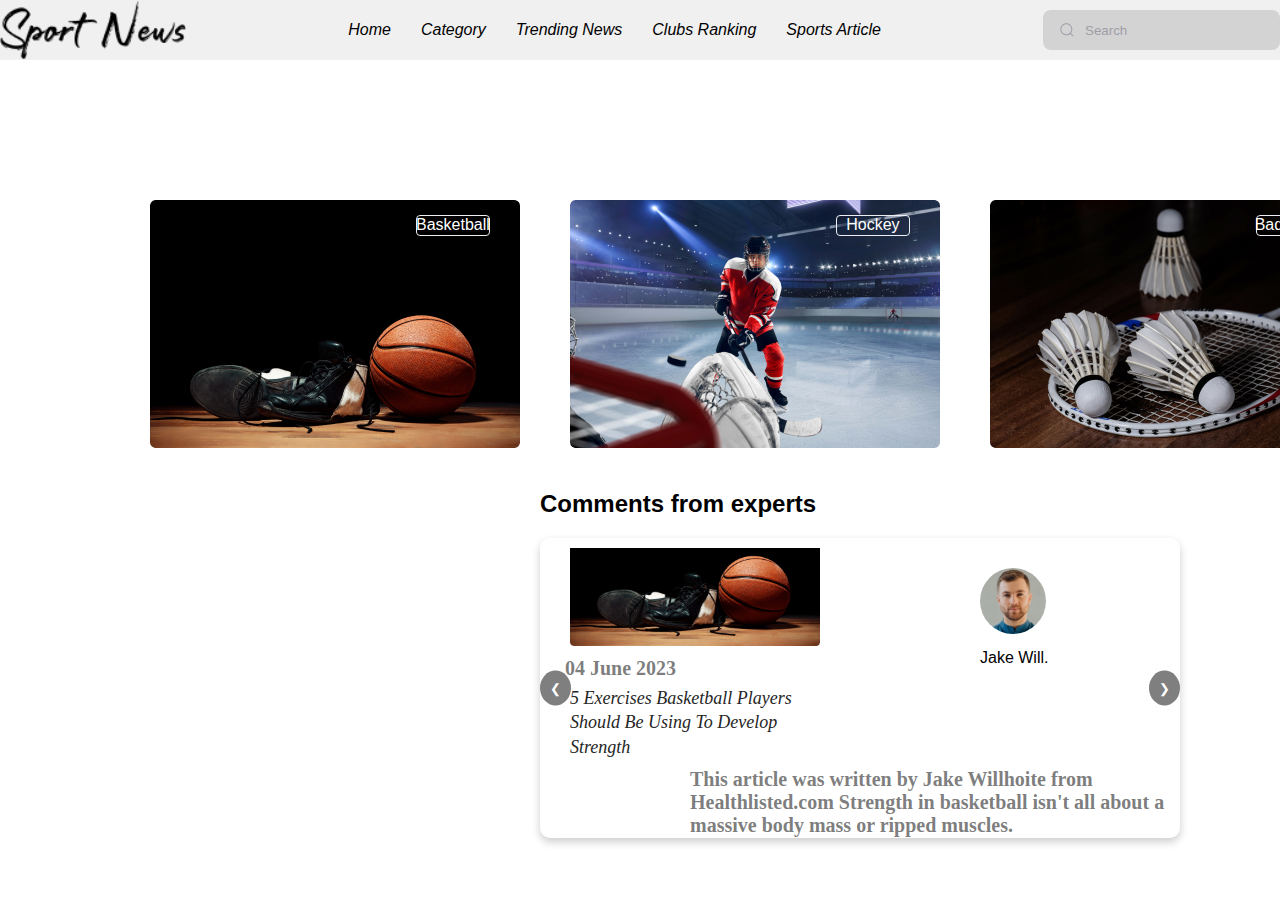
<file: sportsarticle.html>
<!DOCTYPE html>
<html lang="en">
  <head>
    <meta charset="UTF-8" />
    <meta name="viewport" content="width=device-width, initial-scale=1.0" />
    <title>Rank of clubs</title>
    <link rel="stylesheet" href="./css/sportsarticle.css" />
  </head>
  <body class="body">
    <header class="header">
      <img src="./images/Sport News (1).png" alt="SportNews" class="logo" />
      <nav class="menu">
        <div class="menu-item">
          <a href="./index.html" class="menu-link">Home</a>
        </div>
        <div class="menu-item active">
          <a href="./category.html" class="menu-link">Category</a>
        </div>
        <div class="menu-item">
          <a href="./trendingnews.html" class="menu-link">Trending News</a>
        </div>
        <div class="menu-item">
          <a href="./table.html" class="menu-link">Clubs Ranking</a>
        </div>
        <div class="menu-item">
          <a href="./sportsarticle.html" class="menu-link">Sports Article</a>
        </div>
      </nav>
      <div class="group">
        <svg class="icon" aria-hidden="true" viewBox="0 0 24 24">
          <g>
            <path
              d="M21.53 20.47l-3.66-3.66C19.195 15.24 20 13.214 20 11c0-4.97-4.03-9-9-9s-9 4.03-9 9 4.03 9 9 9c2.215 0 4.24-.804 5.808-2.13l3.66 3.66c.147.146.34.22.53.22s.385-.073.53-.22c.295-.293.295-.767.002-1.06zM3.5 11c0-4.135 3.365-7.5 7.5-7.5s7.5 3.365 7.5 7.5-3.365 7.5-7.5 7.5-7.5-3.365-7.5-7.5z"
            ></path>
          </g>
        </svg>
        <input placeholder="Search" type="search" class="input" />
      </div>
    </header>
    <!-- HEADER END -->
    <!-- IMAGES OF SPORTS -->
    <div class="basketballequipment">
      <div class="textforbadminton">Basketball</div>
    </div>
    <div class="hockey"><div class="textforhockey">Hockey</div></div>
    <div class="badminton"><div class="textforbadminton">Badminton</div></div>
    <div class="container">
      <h2 class="trandingnews">Comments from experts</h2>
      <!-- slide-container -->
      <div class="slide-container" data-current-slide-index="0">
        <div class="slides">
          <!-- FIRST PERSON -->
          <div class="slide">
            <div class="imageforfirstperson"></div>
            <div class="imagefirstperson">
              <img src="./images/firstperson.svg" alt="" />
            </div>
            <p class="name">Jake Will.</p>
            <h3 class="date">04 June 2023</h3>
            <p class="smallertext">
              5 Exercises Basketball Players Should Be Using To Develop Strength
            </p>
            <h3 class="bigtext">
              This article was written by Jake Willhoite from Healthlisted.com
              Strength in basketball isn't all about a massive body mass or
              ripped muscles.
            </h3>
          </div>
          <!-- SECOND PERSON -->

          <div class="slide">
            <div class="imageforsecondperson"></div>
            <div class="imagesecondperson">
              <img src="./images/secondperson.svg" alt="" />
            </div>
            <p class="name">Foxi.zacon</p>
            <h3 class="date">03 June 2023</h3>
            <p class="smallertext">
              Golden Knights out to fulfil owner`s quest to win Standley Cup in
              6th year
            </p>
            <h3 class="bigtext">
              The Vegas Golden Knights will play the Florida Panthers in the
              Stanley Cup Final beginning Saturday.
            </h3>
          </div>
          <div class="slide">
            <!-- THIRD PERSON -->
            <div class="imageforthirdperson"></div>
            <div class="imagethirdperson">
              <img src="./images/thirdperson.svg" alt="" />
            </div>
            <p class="name">Bong Lozada</p>
            <h3 class="date">04 June 2023</h3>
            <p class="smallertext">
              'Outdoor' Badminton Gets Support From Local Federation
            </p>
            <h3 class="bigtext">
              The Badminton World Federation is developing Air Badminton and the
              country's governing body, Philippine Badminton Association.
            </h3>
          </div>
        </div>
        <div class="nav-buttons">
          <button class="nav-button" onclick="prevSlide(this)">&#10094;</button>
          <button class="nav-button" onclick="nextSlide(this)">&#10095;</button>
        </div>
      </div>
    </div>
    <script>
      // JavaScript for slide functionality
      let currentSlideIndex = 0;

      function showSlide(slideContainer, index) {
        const slides = slideContainer.querySelector(".slides");
        const totalSlides = slides.children.length;
        if (index >= totalSlides) {
          index = 0;
        } else if (index < 0) {
          index = totalSlides - 1;
        }
        slides.style.transform = "translateX(" + -index * 100 + "%)";
        slideContainer.dataset.currentSlideIndex = index;
      }

      function nextSlide(button) {
        const slideContainer = button.closest(".slide-container");
        const currentSlideIndex = parseInt(
          slideContainer.dataset.currentSlideIndex || 0
        );
        showSlide(slideContainer, currentSlideIndex + 1);
      }

      function prevSlide(button) {
        const slideContainer = button.closest(".slide-container");
        const currentSlideIndex = parseInt(
          slideContainer.dataset.currentSlideIndex || 0
        );
        showSlide(slideContainer, currentSlideIndex - 1);
      }
    </script>
  </body>
</html>
</file>
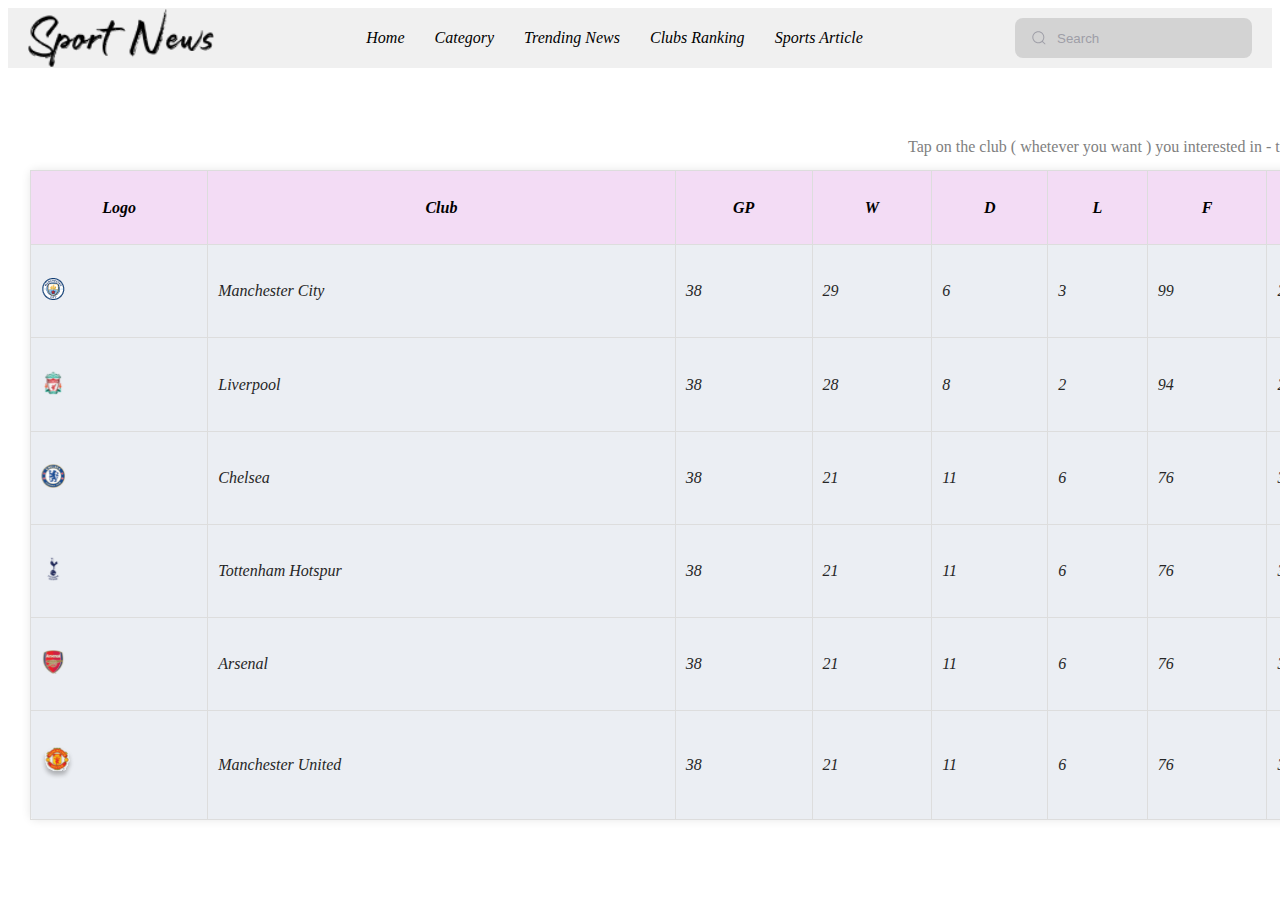
<file: table.html>
<!DOCTYPE html>
<html lang="en">
  <head>
    <meta charset="UTF-8" />
    <meta name="viewport" content="width='device-width', initial-scale=1.0" />
    <title>Rank of clubs</title>
    <link rel="stylesheet" href="./css/table.css" />
  </head>
  <body>
    <header class="header">
      <img src="./images/Sport News (1).png" alt="SportNews" class="logo" />
      <nav class="menu">
        <div class="menu-item">
          <a href="./index.html" class="menu-link">Home</a>
        </div>
        <div class="menu-item active">
          <a href="./category.html" class="menu-link">Category</a>
        </div>
        <div class="menu-item">
          <a href="./trendingnews.html" class="menu-link">Trending News</a>
        </div>
        <div class="menu-item">
          <a href="./table.html" class="menu-link">Clubs Ranking</a>
        </div>
        <div class="menu-item">
          <a href="./sportsarticle.html" class="menu-link">Sports Article</a>
        </div>
      </nav>
      <div class="group">
        <svg class="icon" aria-hidden="true" viewBox="0 0 24 24">
          <g>
            <path
              d="M21.53 20.47l-3.66-3.66C19.195 15.24 20 13.214 20 11c0-4.97-4.03-9-9-9s-9 4.03-9 9 4.03 9 9 9c2.215 0 4.24-.804 5.808-2.13l3.66 3.66c.147.146.34.22.53.22s.385-.073.53-.22c.295-.293.295-.767.002-1.06zM3.5 11c0-4.135 3.365-7.5 7.5-7.5s7.5 3.365 7.5 7.5-3.365 7.5-7.5 7.5-7.5-3.365-7.5-7.5z"
            ></path>
          </g>
        </svg>
        <input placeholder="Search" type="search" class="input" />
      </div>
    </header>
    <table class="table">
      <div class="formoreinfo">
        Tap on the club ( whetever you want ) you interested in - to proceed
        more information about
      </div>
      <div class="clubsrank">Clubs Ranking</div>
      <tr>
        <th>Logo</th>
        <th>Club</th>
        <th>GP</th>
        <th>W</th>
        <th>D</th>
        <th>L</th>
        <th>F</th>
        <th>A</th>
        <th>GD</th>
      </tr>
      <tr onclick="window.location.href='https://www.mancity.com/'">
        <td><img src="./images/i.png" alt="" /></td>
        <td>Manchester City</td>
        <td>38</td>
        <td>29</td>
        <td>6</td>
        <td>3</td>
        <td>99</td>
        <td>26</td>
        <td>73</td>
      </tr>
      <tr onclick="window.location.href='https://www.liverpoolfc.com/'">
        <td><img src="./images/07.svg" alt="" /></td>
        <td>Liverpool</td>
        <td>38</td>
        <td>28</td>
        <td>8</td>
        <td>2</td>
        <td>94</td>
        <td>26</td>
        <td>68</td>
      </tr>
      <tr onclick="window.location.href='https://www.chelseafc.com/'">
        <td><img src="./images/i4.svg" alt="" /></td>
        <td>Chelsea</td>
        <td>38</td>
        <td>21</td>
        <td>11</td>
        <td>6</td>
        <td>76</td>
        <td>33</td>
        <td>43</td>
      </tr>
      <tr onclick="window.location.href='https://www.tottenhamhotspur.com/'">
        <td><img src="./images/05.svg" alt="" /></td>
        <td>Tottenham Hotspur</td>
        <td>38</td>
        <td>21</td>
        <td>11</td>
        <td>6</td>
        <td>76</td>
        <td>33</td>
        <td>43</td>
      </tr>
      <tr onclick="window.location.href='https://www.arsenal.com/'">
        <td><img src="./images/04.svg" alt="" /></td>
        <td>Arsenal</td>
        <td>38</td>
        <td>21</td>
        <td>11</td>
        <td>6</td>
        <td>76</td>
        <td>33</td>
        <td>43</td>
      </tr>
      <tr onclick="window.location.href='https://www.manutd.com/'">
        <td><img src="./images/08.svg" alt="" /></td>
        <td>Manchester United</td>
        <td>38</td>
        <td>21</td>
        <td>11</td>
        <td>6</td>
        <td>76</td>
        <td>33</td>
        <td>43</td>
      </tr>
    </table>
  </body>
</html>
</file>
<file: css/sportsarticle.css>
body {
  display: flex;
  justify-content: center;
  align-items: center;
  font-family: Arial, sans-serif;
}

.body {
  margin: 0;
  position: relative;
}

.header {
  top: 0px;
  display: flex;
  justify-content: space-between;
  align-items: center;
  padding: 0 20px;
  background-color: #f0f0f0;
  width: 100%;
  position: fixed;
}

.logo {
  height: 60px;
}

.menu {
  display: flex;
  align-items: center;
  flex-grow: 1;
  justify-content: center;
  font-style: italic;
}

.menu-link {
  color: #000000;
  text-decoration: none;
  padding: 10px 15px;
  transition: transform 0.3s ease, background-color 0.3s ease;
}

.menu-item:hover .menu-link {
  transform: scale(1.1);
  background-color: #555;
  border-radius: 4px;
}

.group {
  display: flex;
  align-items: center;
  position: relative;
}

.input {
  height: 40px;
  line-height: 28px;
  padding: 0 1rem;
  padding-left: 2.5rem;
  border: 2px solid transparent;
  border-radius: 8px;
  outline: none;
  background-color: lightgrey;
  color: #0d0c22;
  transition: 0.3s ease;
}

.input::placeholder {
  color: #9e9ea7;
}

.input:focus,
.input:hover {
  outline: none;
  border-color: rgba(234, 76, 137, 0.4);
  background-color: #fff;
  box-shadow: 0 0 0 4px rgb(234 76 137 / 10%);
}

.icon {
  position: absolute;
  left: 1rem;
  fill: #9e9ea7;
  width: 1rem;
  height: 1rem;
}

.container {
  left: 300px;
  position: relative;
  top: 370px;
  margin-top: 100px;
}

.trandingnews {
  font-size: 24px;
  margin-bottom: 20px;
  font-family: "Roboto", sans-serif;
}

.slide-container {
  position: relative;
  width: 80%;
  height: 300px;
  max-width: 800px;
  overflow: hidden;
  border-radius: 10px;
  box-shadow: 0 4px 8px rgba(0, 0, 0, 0.2);
}

.slides {
  display: flex;
  transition: transform 0.5s ease-in-out;
}

.slide {
  min-width: 100%;
  box-sizing: border-box;
  position: relative;
}

.slide img {
  width: 100%;
  border-radius: 10px;
}

.nav-buttons {
  position: absolute;
  top: 50%;
  width: 100%;
  display: flex;
  justify-content: space-between;
  transform: translateY(-50%);
}

.nav-button {
  background-color: rgba(0, 0, 0, 0.5);
  color: white;
  border: none;
  cursor: pointer;
  border-radius: 50%;
  padding: 10px;
}

.nav-button:hover {
  background-color: rgba(0, 0, 0, 0.8);
}

.imagefirstperson,
.imagesecondperson,
.imagethirdperson {
  position: absolute;
  bottom: -20px;
  top: 30px;
  left: 440px;
  width: 66px;
  height: 66p;
}
.name {
  position: absolute;
  width: 100px;
  height: 10.35px;
  flex: none;
  order: 0;
  flex-grow: 0;
  left: 440px;
  top: 95px;
}
.date {
  position: absolute;
  width: 400px;
  height: 50px;
  left: 25px;
  top: 100px;
  font-family: "DM Sans";
  font-style: normal;
  font-size: 20px;
  line-height: 100.9%;
  color: rgba(38, 38, 38, 0.6);
}
.smallertext {
  position: absolute;
  width: 245px;
  height: 75px;
  left: 30px;
  top: 130px;
  font-family: "ABeeZee";
  font-style: italic;
  font-weight: 400;
  font-size: 18px;
  line-height: 136.9%;
  color: #262626;
}
.bigtext {
  position: relative;
  top: 210px;
  width: 500px;
  font-size: 20px;
  height: 70px;
  left: 150px;
  font-family: "DM Sans";
  font-style: normal;
  color: rgba(38, 38, 38, 0.6);
}
.textforbadminton {
  box-sizing: border-box;
  display: flex;
  flex-direction: row;
  justify-content: center;
  align-items: center;
  padding: 6px 10px;
  position: absolute;
  width: 74.23px;
  height: 20.78px;
  border: 0.75px solid #ebeef3;
  border-radius: 4px;
  right: 30px;
  top: 15px;
  color: white;
}
.basketballequipment {
  position: absolute;
  width: 370px;
  height: 248px;
  left: 150px;
  top: 200px;
  background: url(../images/basketball-equipment\ 1.png);
}
.hockey {
  position: absolute;
  width: 370px;
  height: 248px;
  left: 570px;
  top: 200px;
  background: url(../images/hockey-players\ 1.png);
}
.badminton {
  left: 990px;
  position: absolute;
  width: 370px;
  height: 248px;
  top: 200px;
  background: url(../images/three-white-shuttlecocks-badminton-racquet\ 1.png);
}
.textforhockey {
  box-sizing: border-box;
  display: flex;
  flex-direction: row;
  justify-content: center;
  align-items: center;
  padding: 6px 10px;
  position: absolute;
  width: 74.23px;
  height: 20.78px;
  border: 0.75px solid #ebeef3;
  border-radius: 4px;
  right: 30px;
  top: 15px;
  color: white;
}
.imageforfirstperson {
  position: absolute;
  background: url(../images/basketball-equipment\ 1.png) no-repeat center top;
  background-size: cover;
  height: 100px;
  width: 250px;
  top: 10px;
  left: 30px;
  overflow: hidden;
  background-position-y: -70px;
}
.imageforsecondperson {
  position: absolute;
  background: url(../images/hockey-players\ 1.png) no-repeat center top;
  background-size: cover;
  height: 100px;
  width: 250px;
  top: 10px;
  left: 30px;
  overflow: hidden;
  background-position-y: -30px;
}
.imageforthirdperson {
  position: absolute;
  background: url(../images/three-white-shuttlecocks-badminton-racquet\ 1.png)
    no-repeat center top;
  background-size: cover;
  height: 100px;
  width: 250px;
  top: 10px;
  left: 30px;
  overflow: hidden;
  background-position-y: -30px;
}
.slide-container {
  position: relative;
  width: 80%;
  height: 300px;
  max-width: 800px;
  overflow: hidden;
  border-radius: 10px;
  box-shadow: 0 4px 8px rgba(0, 0, 0, 0.2);
}

.slides {
  display: flex;
  transition: transform 0.5s ease-in-out;
}

.slide {
  min-width: 100%;
  box-sizing: border-box;
  position: relative;
}

.slide img {
  width: 100%;
  border-radius: 10px;
}

.nav-buttons {
  position: absolute;
  top: 50%;
  width: 100%;
  display: flex;
  justify-content: space-between;
  transform: translateY(-50%);
}

.nav-button {
  background-color: rgba(0, 0, 0, 0.5);
  color: white;
  border: none;
  cursor: pointer;
  border-radius: 50%;
  padding: 10px;
}

.nav-button:hover {
  background-color: rgba(0, 0, 0, 0.8);
}
</file>
<file: css/table.css>
.body {
  margin: 0;
  font-family: Arial, sans-serif;
  position: relative;
}

.header {
  display: flex;
  justify-content: space-between;
  align-items: center;
  padding: 0 20px;
  background-color: #f0f0f0;
}

.logo {
  height: 60px;
}

.menu {
  display: flex;
  align-items: center;
  flex-grow: 1;
  justify-content: center;
  font-style: italic;
}

.menu-link {
  color: #000000;
  text-decoration: none;
  padding: 10px 15px;
  transition: transform 0.3s ease, background-color 0.3s ease;
}

.menu-item:hover .menu-link {
  transform: scale(1.1);
  background-color: #555;
  border-radius: 4px;
}
.group {
  display: flex;
  align-items: center;
  position: relative;
}

.input {
  height: 40px;
  line-height: 28px;
  padding: 0 1rem;
  padding-left: 2.5rem;
  border: 2px solid transparent;
  border-radius: 8px;
  outline: none;
  background-color: lightgrey;
  color: #0d0c22;
  transition: 0.3s ease;
}

.input::placeholder {
  color: #9e9ea7;
}

.input:focus,
.input:hover {
  outline: none;
  border-color: rgba(234, 76, 137, 0.4);
  background-color: #fff;
  box-shadow: 0 0 0 4px rgb(234 76 137 / 10%);
}

.icon {
  position: absolute;
  left: 1rem;
  fill: #9e9ea7;
  width: 1rem;
  height: 1rem;
}
.table {
  position: absolute;
  width: 1500px;
  height: 650px;
  left: 30px;
  top: 150px;
  background: #ebeef3;
  border-radius: 6px;
}
table {
  width: 80%;
  margin: 20px auto;
  border-collapse: collapse;
  background-color: #fff;
  box-shadow: 0 0 10px rgba(0, 0, 0, 0.1);
}
th,
td {
  padding: 10px;
  font-family: "ABeeZee";
  font-style: italic;
  color: #262626;
  border: 1px solid #ddd;
}
th {
  background-color: #f3dcf5;
  color: #000000;
}
tr:hover {
  background-color: #ddd;
}
.clubsrank {
  position: absolute;
  width: 500px;
  height: 38px;
  left: 35px;
  top: 95px;
  font-family: "ABeeZee";
  font-style: italic;
  font-weight: 400;
  font-size: 50px;
  line-height: 38px;
  color: #262626;
  opacity: 0;
  animation: fadeIn 2s forwards, colorBlink 3s infinite;
}
@keyframes fadeIn {
  0% {
    opacity: 0;
    transform: translateY(-20px);
  }
  100% {
    opacity: 1;
    transform: translateY(0);
  }
}
@keyframes colorBlink {
  0%,
  100% {
    color: #262626;
  }
  50% {
    color: #ff0000;
  }
}
.formoreinfo {
  font-family: "ABeeZee";
  position: relative;
  left: 900px;
  color: gray;
  top: 70px;
}
</file>
